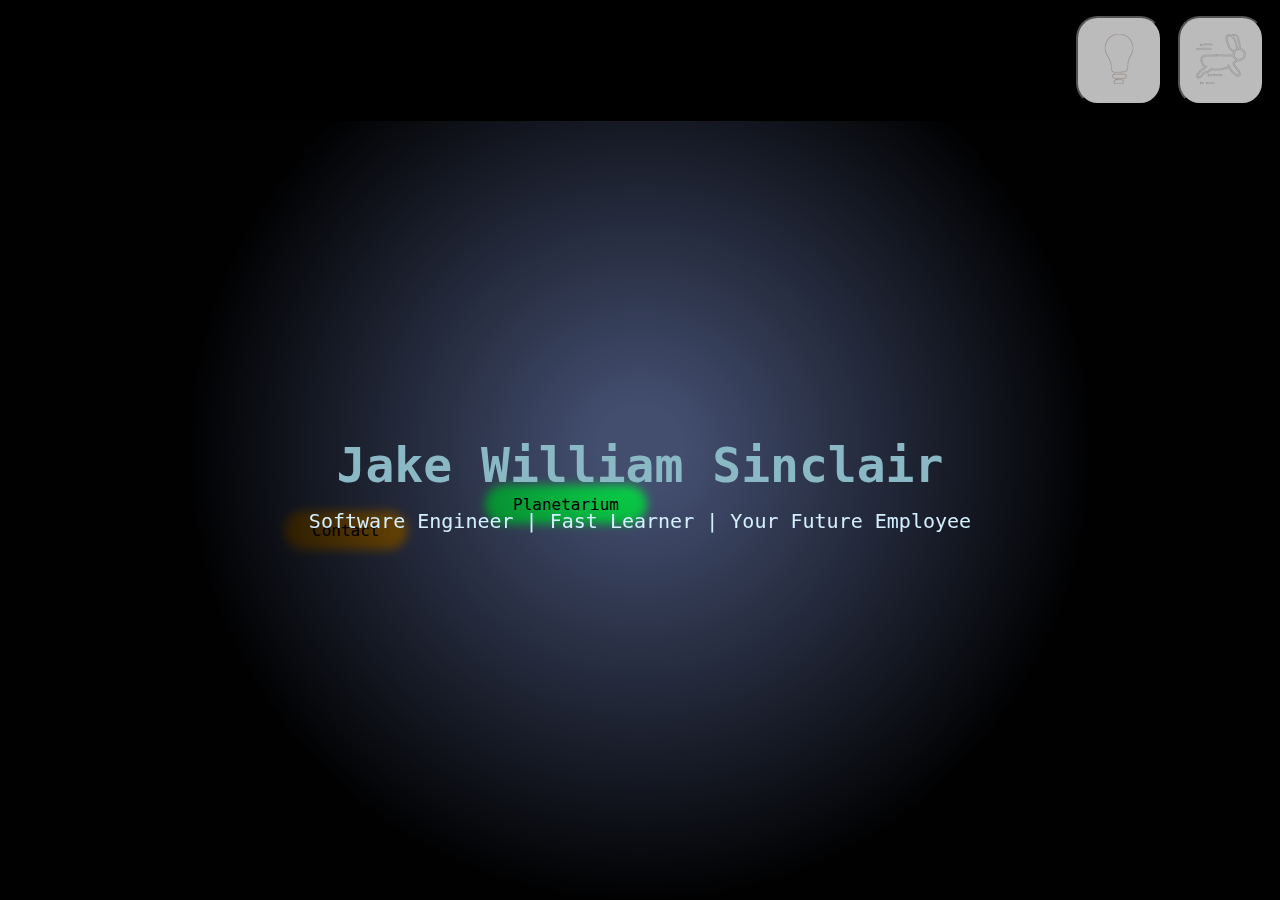
<file: index.html>
<!DOCTYPE html>
<html lang="en">
  <head>
    <meta charset="UTF-8" />
    <meta name="viewport" content="width=device-width, initial-scale=1.0" />
    <title>Jake Sinclair</title>
    <link rel="stylesheet" href="./styles/index.css" />
    <script src="./scripts/index.js"></script>
  </head>

  <body>
    <header>
      <nav>
          <button id="lightToggle" value="false" onclick="toggleLight()" class="leftmost">
            <img id="lightImage" src="docs/assets/images/bulb_off.svg" height="50" width="50" draggable="false">
          </button>
          <button id="speedToggle" value="true" onclick="toggleSpeed()">
            <img id="speedImage" src="docs/assets/images/hare.svg", height="50" width="50" draggable="false">
          </button>
      </nav>
    </header>

    <main>
      <div class="container">
        <h1 id="name">Jake William Sinclair</h1>
        <p>Software Engineer | Fast Learner | Your Future Employee</p>
      </div>
      <div class="floatingLink" id="planetarium">
        <a href="./pages/planetarium.html">Planetarium</a>
      </div>
      <div class="floatingLink" id="contact">
        <a href="./pages/contact.html">Contact</a>
      </div>

      <div id="revealedArea" class="revealedArea"></div>
    </main>

    <footer></footer>
  </body>
</html>
</file>
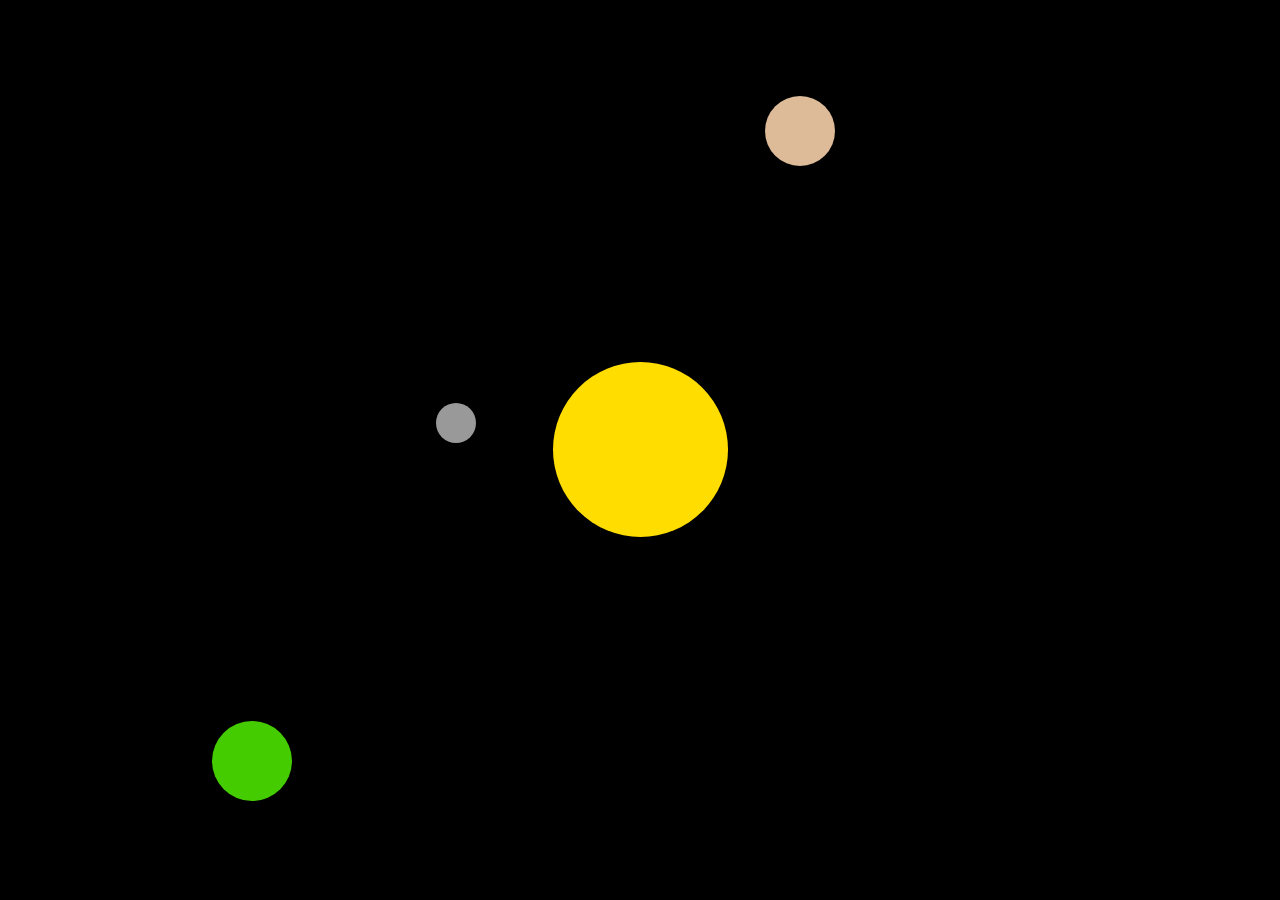
<file: pages/planetarium.html>
<html lang="en">
<head>
    <meta charset="UTF-8">
    <meta name="viewport" content="width=device-width, initial-scale=1.0">
    <link rel="stylesheet" href="../styles/planetarium.css">
    <script src="../scripts/planetarium.js"></script> 
    <title>Planetarium</title>
</head>
<body>
    <div class="celestialBody star" id="sol"></div>
    <div class="celestialBody planet" id="earth"></div>
    <div class="celestialBody planet" id="mars"></div>
    <div class="celestialBody planet" id="mercury"></div>
    <div class="celestialBody planet" id="venus"></div>
</body>
</html>
</file>
<file: styles/index.css>
html, body {
  margin: 0;
  padding: 0;
  height: 100%;
}

body {
  display: flex;
  flex-direction: column;
  min-height: 100vh;
  background: #434e6f;
  font-family: Lucida Sans Typewriter,Lucida Typewriter,monospace; 
}

header, footer {
  flex-shrink: 0;
  text-align: center;
  padding: 1rem 0;
  z-index: 1;
}

header {
  background: black;
}

main {
  flex: 1;
  display: flex;
  flex-direction: column;
  justify-content: center;
  align-items: center;
}

.container {
  display: flex;
  flex-direction: column;
  align-items: center;
  text-align: center;
  pointer-events: none;
  z-index: 1;
  user-select: none;
  -webkit-user-select: none;
}

.container h1 {
  font-size: 3rem;
  margin: 0;
  color: #8ab8c4;
}

.container p {
  margin-top: 1rem;
  font-size: 1.25rem;
  color: #d4efff;
}


/* nav ul {
  list-style: none;
  padding: 0;
  margin: 0;
  display: inline-flex;
}

nav li {
  display: inline-block;
  margin: 0 1rem;
  
} */

nav {
  display: flex;
}

nav button {
  margin-right: 1rem;
  padding: 1rem;
  text-decoration: none;
  background-color: #BBB;
  border-radius: 25%;
}

nav button.leftmost {
  margin-left: auto;
}

.floatingLink {
  position: absolute;
  border-radius: 25px;
  /* box-shadow: rgba(10, 200, 70, 0.8) 0 0 10px 10px; */
}

.floatingLink a {
  padding: 1vh 2vh 1vh 2vh;
  text-decoration: none;
  color: #000;
}

#planetarium {
  background-color: rgb(10, 200, 70);
  box-shadow: 0 0 10px 10px rgb(10, 200, 70);
}

#contact {
  background-color: rgb(200, 130, 10);
  box-shadow: 0 0 10px 10px rgb(200, 130, 10);
}

.revealedArea {
    position: fixed;
    inset: 0;
    background: radial-gradient(
        circle 50vh at 50% 50%, transparent 10%, rgba(0, 0, 0, 0.98)
    );
    pointer-events: none;
}
</file>
<file: styles/planetarium.css>
body {
  overflow: hidden;
  background-color: #000;
}

.celestialBody {
  height: 50px;
  width: 50px;
  background-color: #000;
  border-radius: 50%;
  position: absolute;
}

#spaceship {
  position: absolute;
}
</file>
